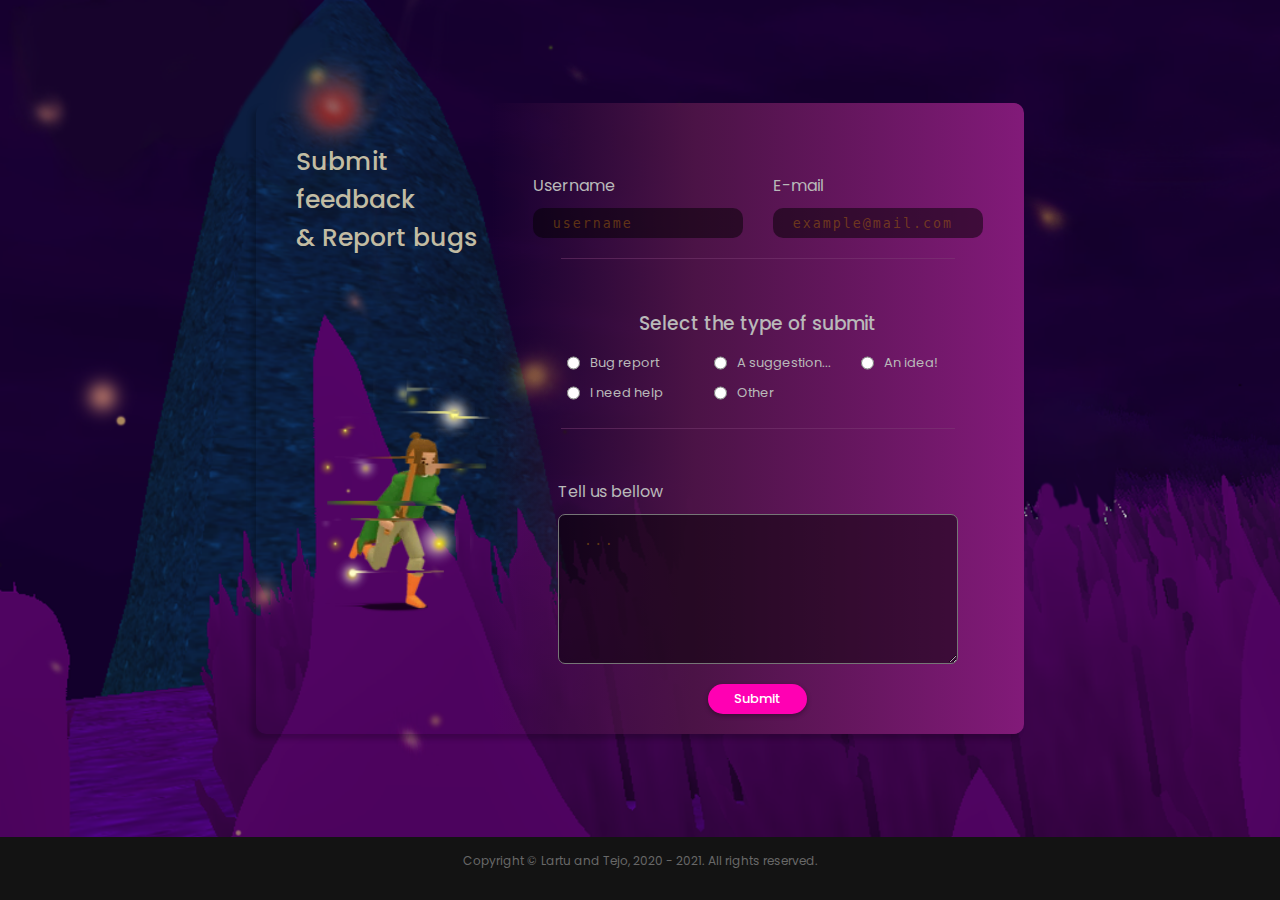
<file: root/pages/index2.html>
<!DOCTYPE html>
<html lang="en">
<head>
    <meta charset="UTF-8">
    <meta http-equiv="X-UA-Compatible" content="IE=edge">
    <meta name="viewport" content="width=device-width, initial-scale=1.0">
    <link rel="stylesheet" href="../css/style2.css">
    <link rel="shortcut icon" href="/root/images/web_favicon.png" type="image/x-icon">
    <link rel="preconnect" href="https://fonts.googleapis.com">
    <link rel="preconnect" href="https://fonts.gstatic.com" crossorigin>
    <link href="https://fonts.googleapis.com/css2?family=Poppins:wght@400;500;800&display=swap" rel="stylesheet">
    <title>Eterspire - Help build Eterspire</title>
</head>
<body>
    
    <div class="container">
        <h1 class="form-title-alt">Submit feedback & Report bugs</h1>
        <div class="form-container">
            <div class="title-img">
                <h1 class="form-title">Submit feedback <br> & Report bugs</h1>
                <img class="form-img" src="../images/form-img.png" alt="Glitchy character">
            </div>
            <div class="forms">
                <form>
                    <div class="structure">
                        <div class="input">
                            <label for="user">
                                Username
                            </label>
                            <input id="user" type="text" placeholder="username">
                        </div>

                        <div class="input">
                            <label for="mail">
                                E-mail
                            </label>
                            <input type="text" id="mail" placeholder="example@mail.com">
                        </div>
                    </div>

                    <div class="separator"></div>

                    <div class="structure">
                        <div class="report">
                            <h3>Select the type of submit</h3>
                            <div class="options">
                                <div class="box">
                                    <input type="radio" name="submit-option">
                                    <label> Bug report</label>
                                </div>

                                <div class="box">
                                    <input type="radio" name="submit-option">
                                    <label> A suggestion...</label>
                                </div>

                                <div class="box">
                                    <input type="radio" name="submit-option">
                                    <label> An idea!</label>
                                </div>

                                <div class="box">
                                    <input type="radio" name="submit-option">
                                    <label>I need help</label>
                                </div>

                                <div class="box">
                                    <input type="radio" name="submit-option">
                                    <label> Other</label>
                                </div>
                            </div>
                        </div>
                    </div>

                    <div class="separator"></div>

                    <div class="structure">
                        <div class="input">
                            <label> Tell us bellow</label>
                            <textarea name="" id="" cols="50" rows="9" placeholder="..."></textarea>
                        </div>
                    </div>
                    <button class="submit">Submit</button>
                </form>
            </div>
        </div>
    </div>
    <footer>
        Copyright © Lartu and Tejo, 2020 - 2021. All rights reserved.
    </footer>

</body>
</html>
</file>
<file: root/css/style2.css>
html {
    scroll-behavior: smooth;
}
* {
    margin: 0;
    padding: 0;
    font-family: 'Poppins', sans-serif;
    box-sizing: border-box;
}

::-webkit-scrollbar {
    width: 5px;
    position: absolute;
}
::-webkit-scrollbar-thumb {
    background: #6d6d6d69;
    border-radius: 5px;
}

body {
    background-color: #131313;
    height: 100vh;
}
.container {
    width: 100vw;
    height: 93vh;
    background-image: url(../images/banner-about.png);
    background-size: cover;
    background-repeat: no-repeat;
    display: flex;
    flex-direction: column;
    justify-content: center;
    align-items: center;
}
.form-container {
    width: 60%;
    box-sizing: border-box;
    border-radius: 10px;
    box-shadow: -5px 5px 5px rgba(0, 0, 0, 0.212);
    backdrop-filter: blur(10px) zoom(2);
    display: flex;
    flex-direction: row;
    justify-content: center;
    gap: 10px;
}
.title-img {
    display: flex;
    flex-direction: column;
    justify-content: space-between;
    align-items: center;
    border-radius: 10px 0 0 10px;
    width: 40%;
    padding: 20px;
    box-sizing: border-box;
}
.form-title {
    text-align: left;
    width: 100%;
    font-size: 25px;
    font-weight: 500;
    margin-top: 20px;
    margin-left: 40px;
    color: rgb(194, 188, 163);
}
.form-title-alt {
    display: none;
    text-align: center;
    width: 100%;
    font-size: 25px;
    font-weight: 500;
    margin: 20px 0;
    color: rgb(212, 148, 52);
    padding: 20px 50px;
    background-color: rgba(0, 0, 0, 0.335);
    font-weight: 600;
}
.form-img {
    width: 100%;
    margin: 0 20px 90px 100px;
}
form {
    padding: 20px;
    display: flex;
    flex-direction: column;
    justify-self: center;
    align-items: center;
}
.separator {
    height: 1px;
    width: 80%;
    border-bottom: 1px solid rgba(128, 64, 119, 0.472);
}

.forms {
    background: rgb(255,255,255);
    background: linear-gradient(90deg, rgba(255,255,255,0) 0%, rgba(75,19,70,1) 38%, rgba(130,26,121,1) 100%);
    width: 100%;
    height: 100%;
    border-radius: 0 10px 10px 0;
    display: flex;
    flex-direction: column;
}
.structure {
    display: flex;
    flex-direction: row;
    justify-content: center;
    align-items: center;
    margin-top: 50px;
    padding-bottom: 20px;
    gap: 30px;
}

.input {
    display: flex;
    flex-direction: column;
}
.input label {
    color: rgb(185, 185, 185);
    margin-bottom: 10px;
}
input {
    height: 30px;
    border-radius: 10px;
    background-color: rgba(0, 0, 0, 0.486);
    border: none;
    padding: 0 20px;
    color: rgb(238, 149, 15);
    font-family: monospace;
    text-align: justify;
    letter-spacing: 2px;

}
::placeholder {
    color: rgba(194, 119, 7, 0.418);
}


.report {
    display: flex;
    flex-direction: column;
    gap: 10px;
}
.report h3 {
    color: rgb(185, 185, 185);
    text-align: center;
    font-weight: 500;
}
.options {
    display: grid;
    grid-template-columns: repeat(3,1fr);
    
}
.options label {
    color: rgb(185, 185, 185);
    display: flex;
    font-size: 13px;
}

.box {
    display: flex;
    flex-direction: row;
    align-items: center;
    justify-content: flex-start;
    gap: 10px;
    margin-left: 30px;
}


textarea {
    max-height: 150px;
    max-width: 400px;
    background-color: rgba(0, 0, 0, 0.486);
    border-radius: 7px;
    padding: 15px 15px;
    color: rgb(236, 135, 68);
    font-size: 14px;
    font-family: monospace;
    text-align: justify;
    letter-spacing: 2px;
    line-height: 20px;
    text-indent: 10px;
}

.submit {
    width: 20%;
    box-shadow: 0px 2px 5px rgba(0, 0, 0, 0.328);
    background-color: #ff00b3;
    padding: 5px 0;
    border: none;
    color: white;
    font-size: 13px;
    font-weight: 500;
    border-radius: 20px;
}
.submit:active {
    transform: translateX(0px) translateY(2px);
    background-color: #ce1095;
    box-shadow: none;
}
/*Footer ---------------------------------------*/
footer {
    text-align: center;
    font-size: 12px;
    padding: 10px 0;
    color: #686868;
    margin-top: 5px;
    display: block;
    position: relative;
    width: 100%;
    bottom: 0;
}


/*Media queries ----------------------------------*/

@media (max-width: 1171px) {
    .title-img {
        display: none;
    }
    .form-container {
        width: 100%;
        border-radius: 0px;
    }
    .forms {
        border-radius: 0px;
    }
    .form-title-alt {
        display: block;
    }
}

@media (max-width: 540px) {
    .structure {
        flex-direction: column;
    }
    .options {
        grid-template-columns: repeat(2,1fr);
    }
    .input {
        width: 70%;
    }
}
</file>
